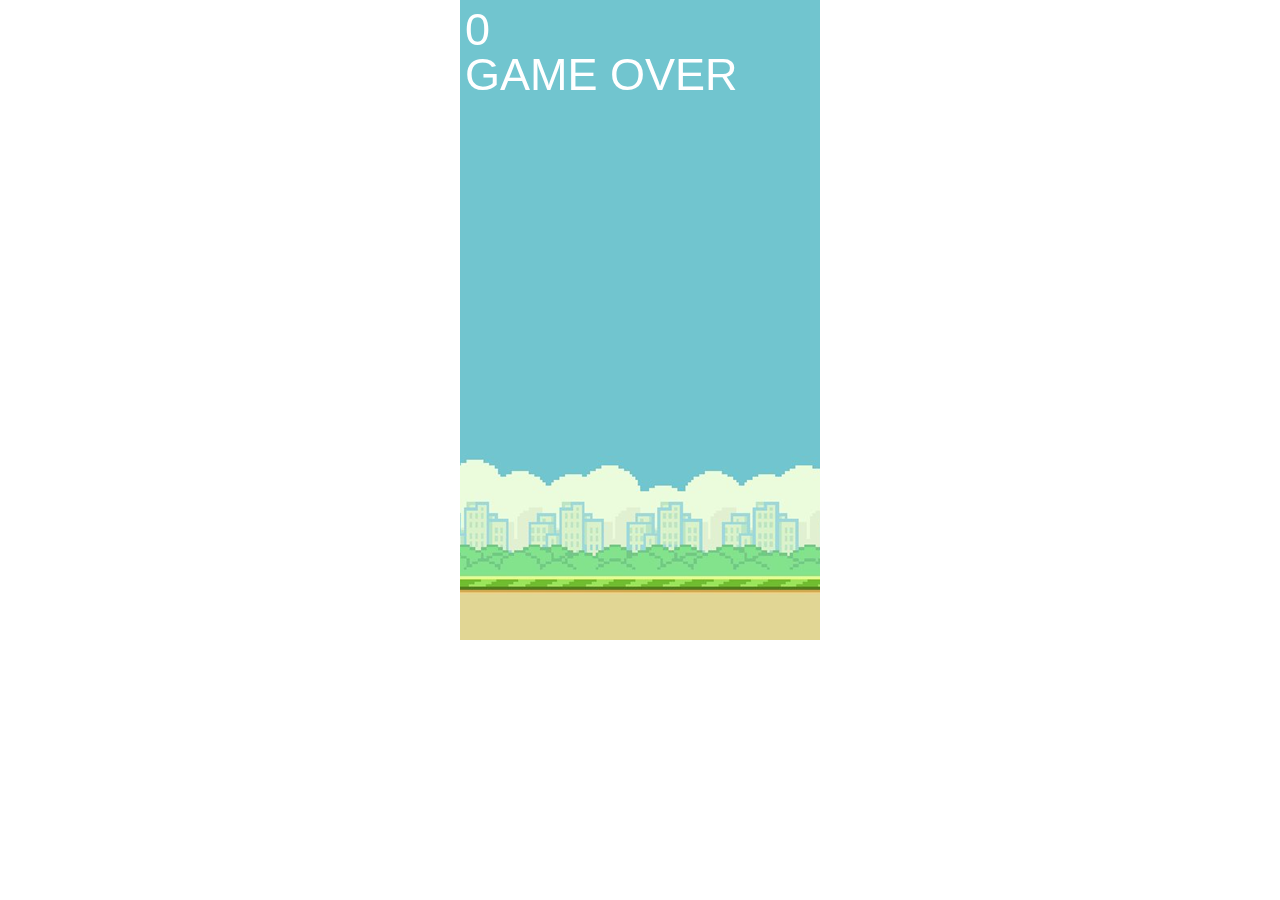
<file: index.html>
<!DOCTYPE html>
<html lang="en">
<head>
    <meta charset="UTF-8">
    <meta name="viewport" content="width=device-width, initial-scale=1.0">
    <title>Flappy Bird | JS</title>
    <link rel="stylesheet" href="index.css">
</head>
<body>
    <canvas id="main">

    </canvas>
    <script src="index.js"></script>
</body>
</html>
</file>
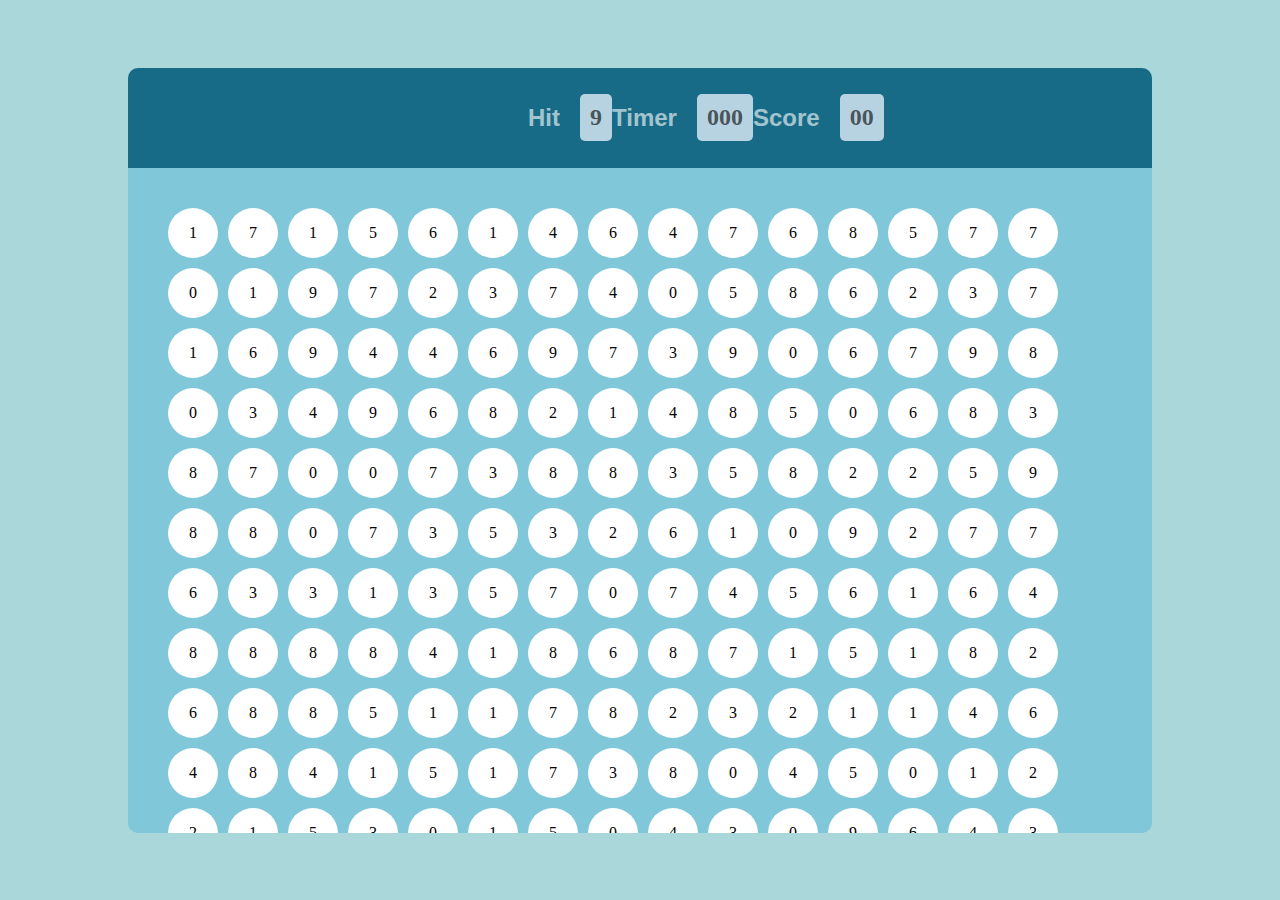
<file: Bubble Game/index.html>
<!DOCTYPE html>
<html lang="en" href="">
<head>
    <meta charset="UTF-8">
    <meta name="viewport" content="width=device-width, initial-scale=1.0">
    <title>Bubble Game | Js</title>
    <link rel="stylesheet" href="index.css">
</head>
<body>
    <div id="Container">
        <div id="main">
            <div id="top_part">
                <div class="box">
                    <h2>Hit</h2>
                    <div class="number">4</div>
                </div>
                <div class="box">
                    <h2>Timer</h2>
                    <div class="number">000</div>
                </div>
                <div class="box">
                    <h2>Score</h2>
                    <div class="number">00</div>
                </div>
            </div>
            <div id="bottom_part">
                    <!-- <div class="circle">4</div> -->
            </div>
        </div>
    </div>
    <script src="index.js"></script>
</body>
</html>
</file>
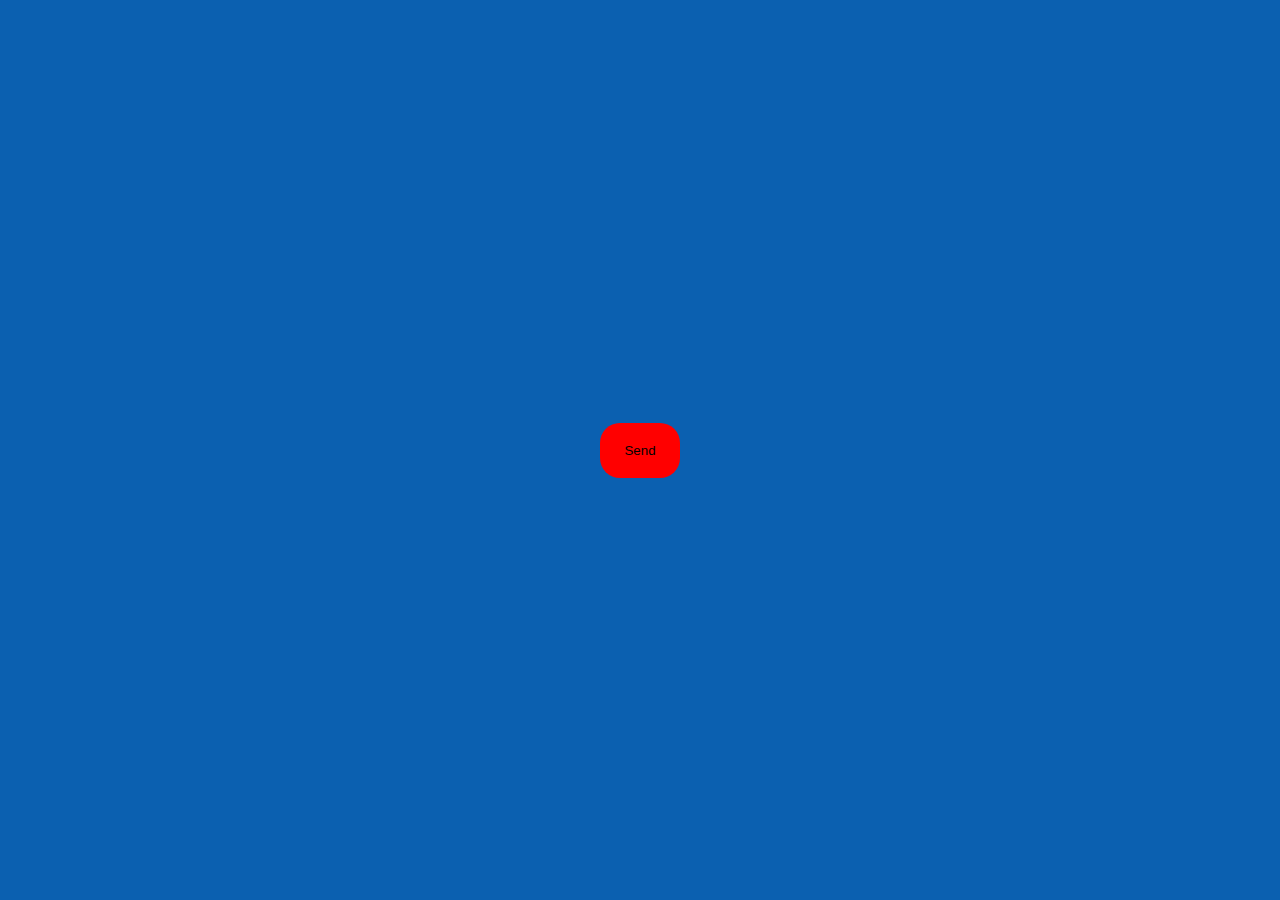
<file: Login /index.html>
<!DOCTYPE html>
<html lang="en">
<head>
    <meta charset="UTF-8">
    <meta name="viewport" content="width=device-width, initial-scale=1.0">
    <title>Document</title>
    <link rel="stylesheet" href="index.css">
</head>
<body>
    <div id="container">
        <!-- <div class="contact_container">
            <h1>Contact Us</h1>
            <div class="InputBox">
                <input type="text">
                <span>Email</span>
            </div>
            <div class="InputBox">
                <input type="text">
                <span>Message</span>
            </div>
            <button class="sendData" onclick="openPopUp()">Send</button>
        </div> -->
        <button class="sendData" onclick="openPopUp()">Send</button>
        <div id="Popup" class="Popup">
            <img src="green-tick-check-mark-icon-simple-style-vector-8375981.jpg" alt="">
            <h3>Thanku For Sending Us Mail</h3>
            <button class="Request" onclick="closePopUp()">Ok</button>
        </div>
    </div>
    <script src="index.js"></script>
</body>
</html>
</file>
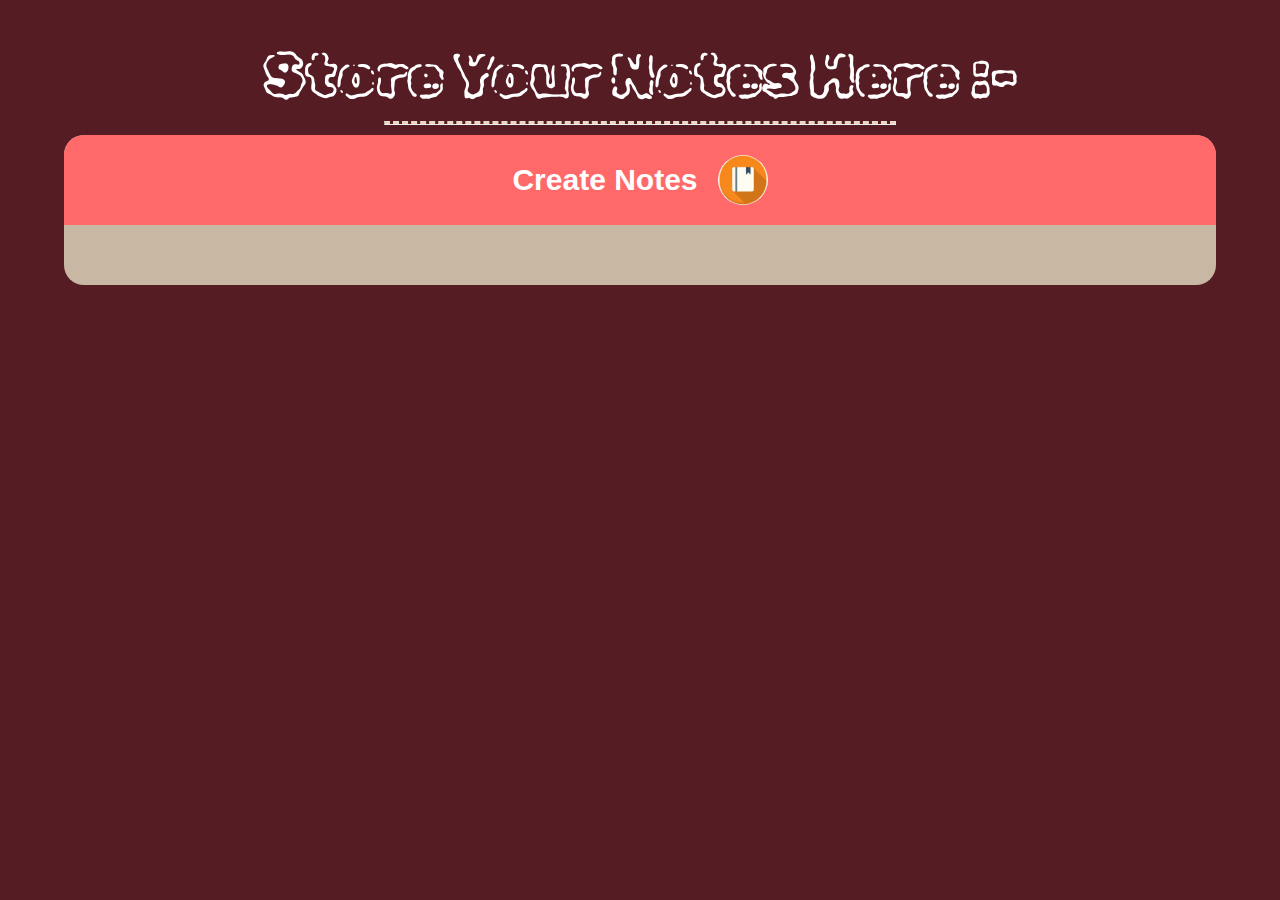
<file: Notes App/index.html>
<!DOCTYPE html>
<html lang="en">
<head>
    <meta charset="UTF-8">
    <meta name="viewport" content="width=device-width, initial-scale=1.0">
    <title>Document</title>
    <link rel="stylesheet" href="index.css">
</head>
<body>
    <div id="container">
        <h1>Store Your Notes Here :-</h1>
        <hr>
        <div id="main">
            <h2>Create Notes <img src="img/images.png" alt="" onclick="addNote()"> </h2>
            <div id="AddMore">
                
            </div>  
        </div>
    </div>
    <script src="index.js"></script>
</body>
</html>
</file>
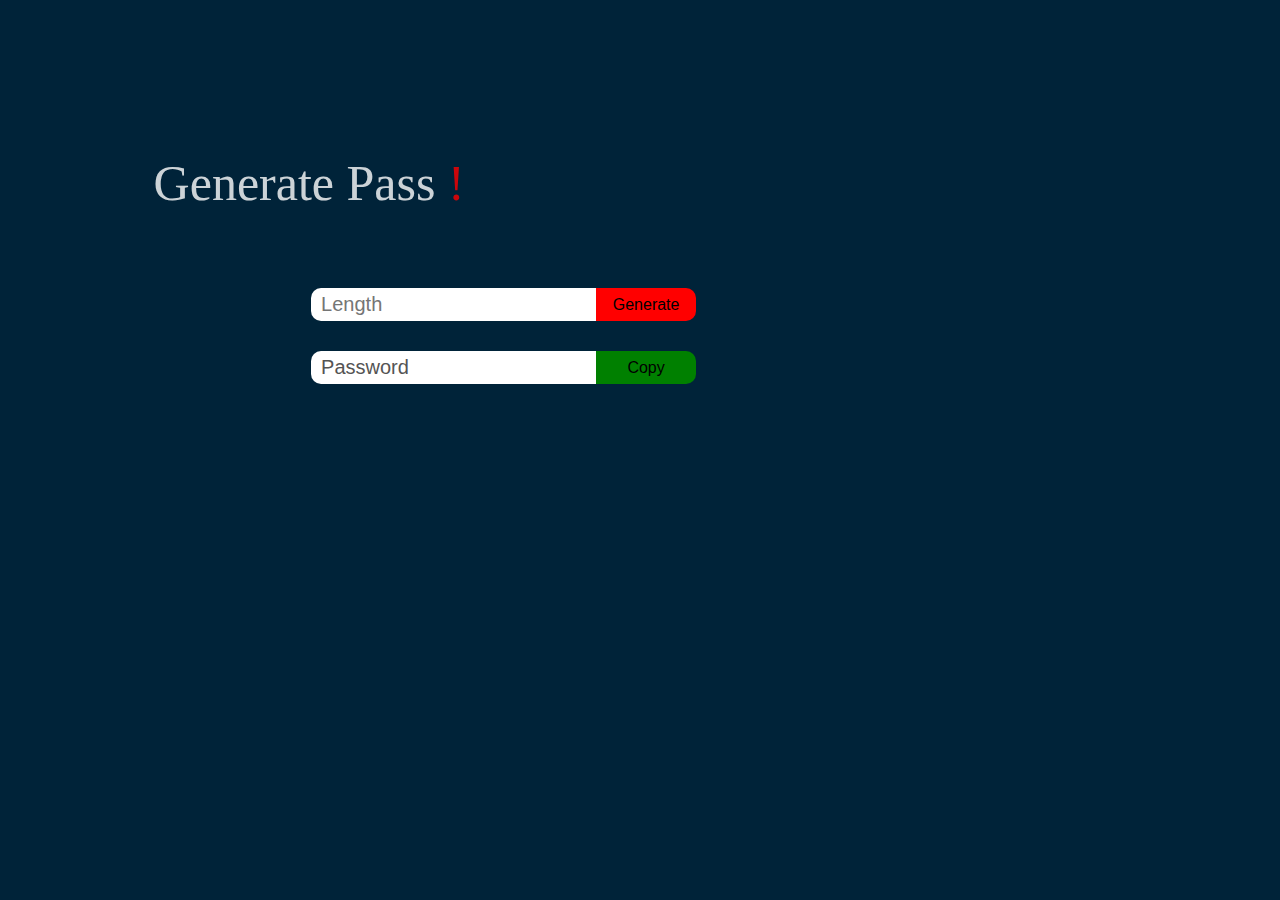
<file: Password Generator/index.html>
<!DOCTYPE html>
<html lang="en">
<head>
    <meta charset="UTF-8">
    <meta name="viewport" content="width=device-width, initial-scale=1.0">
    <title>Document</title>
    <link rel="stylesheet" href="index.css">
</head>
<body>
    <div id="container">
        <h2>Generate Pass <span>!</span></h2>
        <div id="generator_container">
            <div>
                <input type="number" minlength="8" id="len" maxlength="20" placeholder="Length">
                <button id="generate">Generate</button>
            </div>
            <div>
                <input type="text" placeholder="Password" disabled value="Password" id="value">
                <button id="copy">Copy</button>
            </div>
        </div>
    </div>
    <script src="index.js"></script>
</body>
</html>
</file>
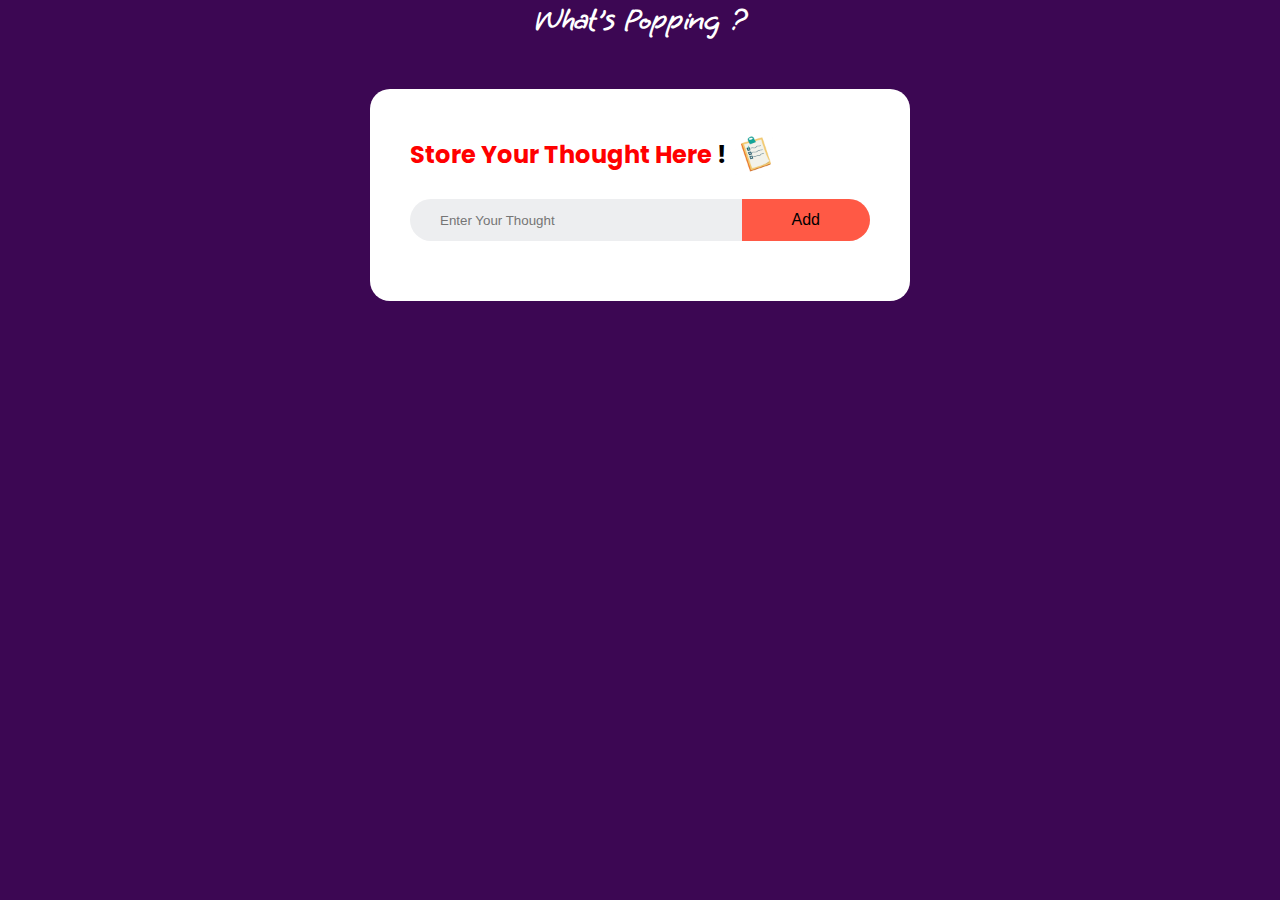
<file: To do List/index.html>
<!DOCTYPE html>
<html lang="en">
<head>
    <meta charset="UTF-8">
    <meta name="viewport" content="width=device-width, initial-scale=1.0">
    <title>Document</title>
    <link rel="stylesheet" href="index.css">
</head>
<body>
    <div id="container">
        <h1 id="heading-one">What's Popping <span>?</span></h1>
        <div id="to_do_Container">
            <h2 id="heading-two">Store Your Thought Here <span style="color:black;">!</span> <img src="img/list.jpg" alt=""></h2>
            <div id="input_part">
                <input type="text" id="value" placeholder="Enter Your Thought">
                <button id="add">Add</button>
            </div>
            <div class="list_Container">
                <ul id="list">
                </ul>
            </div>
        </div>
    </div>

    <script src="index.js">     
    </script>
</body>
</html>
</file>
<file: index.css>
*{
    padding: 0;
    margin: 0;
    box-sizing: border-box;
    list-style:none;
    text-decoration: none;
}

body{
    font-family: 'Lucida Sans', 'Lucida Sans Regular', 'Lucida Grande', 'Lucida Sans Unicode', Geneva, Verdana, sans-serif;
    text-align: center;

}

#main{
    background-image: url("./flappybirdbg.png");
}
</file>
<file: Bubble Game/index.css>
*{
    margin: 0;
    padding: 0;
    box-sizing: border-box;
}
#Container{
    width: 100%;
    height: 100vh;
    background-color :#AAD7D9;
    display: flex;
    justify-content: center;
    align-items: center;
}
#main{
    width: 80%;
    height: 85%;
    background-color: #7FC7D9;
    border-radius: 10px;
    overflow: hidden;
}
#top_part{
    width: 100%;
    height: 100px;
    display: flex;
    align-items: center;
    justify-content:space-evenly;
    padding: 0px 400px;
    background-color: #176B87;
}
#bottom_part{
    width: 100%;
    height: calc(100%-100px);
    display: flex;
    flex-wrap: wrap;
    padding: 40px;
    gap: 10px;
}
.box{
    display: flex;
    justify-content: center;
    align-items: center;
    gap: 20px;
}
.box h2{
    color:#fff;
    opacity: 0.6;
    font-weight: 700;
    font-family: 'Gill Sans', 'Gill Sans MT', Calibri, 'Trebuchet MS', sans-serif;

}
.number{
    color: rgba(0, 0, 0, 0.62);
    font-family: 'Times New Roman', Times, serif;
    font-weight: 700;
    font-size: 24px;
    padding: 10px;
    background-color: #eef5ffbf;
    border-radius: 5px;
}
.circle{
    width: 50px;
    height: 50px;
    border-radius: 50%;
    background-color: #fff;
    display: flex;
    justify-content: center;
    align-items: center;
}
.circle:hover{
    background-color:#7360DF ;
    cursor: pointer;
}
</file>
<file: Login /index.css>
*{
    margin: 0;
    padding: 0;
    box-sizing: border-box;

}

html,body{
    width: 100%;
    height: 100%;
}
#container{
    width: 100%;
    height: 100vh;
    position: relative;
    display: flex;
    justify-content: center;
    align-items: center;
    flex-direction: column;
    background-color: #0B60B0;

}
.contact_container{
    padding: 50px;
    display: flex;
    flex-direction: column;
    gap: 20px;
    background-color: #fff;
}
.contact_container h1{
    color: #666;
    text-transform: capitalize;
    align-items: center;
}
.InputBox{
    position: relative;
    width: 100%;
    resize: none;
    
}
.InputBox input{
    width: 100%;
    padding: 16px 0px;
    font-size: 16px;
    margin: 15px 0px;
    border: none;
    outline: none;
    border-bottom: 2px solid #333;
    resize: none;
}
.InputBox span{
    position: absolute;
    left: 0;
    padding: 5px 0;
    font-size: 16px;
    transition: 0.6s;
    color: #666;
}
.sendData{
    padding: 20px 10px;
    background-color:red ;
    text-transform: capitalize;
    outline: none;
    border: none;
    width: 80px;
    border-radius: 20px;
}
.Popup img{
    width: 200px;
    height: 200px;
    background-size: cover;
    border-radius:80% ;
    margin-top: -100px;
    box-shadow: 0px 2px 5px (0,0,0,0.2);
}
.Popup{
 padding: 30px;
 background-color: #fff;
 width: 400px;
 position: absolute;
 top: 0%;
 left: 50%;
 transform: translate(-50%,-50%) scale(0.1);
 display: flex;
 align-items: center;
 flex-direction: column;
 justify-content: space-between;
 gap: 20px;
 border-radius: 20px;
 visibility: hidden;
 transition: top 0.4s,transform 0.4s;
}
.showPopup{
    top: 50%;
    visibility:visible ;
    transform: translate(-50%,-50%) scale(1);
}


.Request{
    background-color: #00B01D;
    width: 100%;
    padding: 10px;
    font-size: 18px;
    resize: none;
    outline: none;
    border: none;
    color: #fff;
    font-weight: 800;
}
</file>
<file: Notes App/index.css>
@import url('https://fonts.googleapis.com/css2?family=Rubik+Burned&display=swap');
*{
    margin: 0;
    padding: 0;
    box-sizing: border-box;
}
body{
    width: 100%;
    height: 100%;
}
div#container{
    background-color: #561C24;
    width: 100%;
    min-height: 100vh;
}
div#container h1{
    color: white;
    text-align: center;
    font-size: 60px;
    padding-top: 40px;
    font-family: "Rubik Burned", system-ui;
    font-weight: 400;
    font-style: normal;
}
hr{
    width: 40%;
    margin: 10px auto;
    border-top: 3px dashed #E8D8C4;
    color: #561C24;
    font-family: "Rubik Burned", system-ui;

}
#main{
    width: 90%;
    min-height: 80%;
    margin: auto;
    background-color: #C7B7A3;
    border-radius: 20px;
    overflow: hidden;
}
#main h2{
    color: #fff;
    padding: 20px;
    background-color: #FF6969;
    font-size: 30px;
    display: flex;
    gap: 20px;
    align-items: center;
    justify-content: center;
    font-family: 'Lucida Sans', 'Lucida Sans Regular', 'Lucida Grande', 'Lucida Sans Unicode', Geneva, Verdana, sans-serif;
}
#main h2 img{
    width: 50px;
    border-radius: 60px;
    background-color: #FF6969;
}
#AddMore{
    margin-top: 20px;
    width: 100%;
    display: flex;
    gap :40px;
    flex-wrap: wrap;
    margin: 30px 80px;
}
div.card{
    min-height: 150px;
    font-family: 'Franklin Gothic Medium', 'Arial Narrow', Arial, sans-serif;
    width: 500px;
    background-color: #ff696983;
    position: relative;
    word-break: break-all;
    overflow: hidden;
}
/* h3.heading
{
    padding: 30px 20px;
    background-color: #561C24;
    min-height: 50px;
    text-align: center;
    text-transform: capitalize;
    word-break: break-all;
    outline: none;
    opacity: 0.7;
    overflow: hidden;
} */
.card p{
    position: relative;
    color: white;
    padding: 30px;
    word-spacing: 2px;
    letter-spacing: 1px;
    font-size: 18px;
    outline: none;
}
.btn-container{
    position: absolute;
    bottom: 0;
    right: 0;
    padding: 10px;
    white-space: none;
}
.btn-container button{
    width: 80px;
    outline: none;
    border: none;
    color: white;
    background-color: #561C24;
    font-size: 15px;
    text-transform: capitalize;
    border-radius: 10px;
    padding: 10px;
}
</file>
<file: Password Generator/index.css>
*{
    margin: 0;
    padding: 0;
    box-sizing: border-box;
}
body{
    background: #002339;
    color: #fff;
}
#container
{
    margin: 12%;
    width: 90%;
    max-width: 700px;
}
#container h2{
    font-size: 50px;
    opacity: 0.8;
    font-weight: 500;
}
#container h2 span{
    color: red;

}
#generator_container{
    width: 100%;
    margin-top: 50px;
    margin-bottom: 30px;
    color: #333;
    display: flex;
    flex-direction: column;
    align-items: center;
    justify-content: space-between;
    padding: 26px 20px;
    border-radius: 10px;
    gap: 30px;
    vertical-align: middle;
}
#generator_container div{
    display: flex;
    align-items: center;
}
input{  
    border: none;
    background-color: #fff;
    outline: 0;
    font-size: 20px;
    padding: 5px 10px;
    border-radius:10px 0px 0px 10px ;
}
button{
    border: none;
    width: 100px;
    height: 100%;
    padding: 7px;
    padding-top: 8px;
    font-size:16px ;
    border-radius: 0px 10px 10px 0px;
}
#generate{
    background-color: red;
}
#copy{
    background-color: green;
}
</file>
<file: To do List/index.css>
@import url('https://fonts.googleapis.com/css2?family=Grape+Nuts&family=Poppins:ital,wght@0,100;0,200;0,300;0,400;0,500;0,600;0,700;0,800;0,900;1,100;1,200;1,300;1,400;1,500;1,600;1,700;1,800;1,900&family=Roboto:ital,wght@0,100;0,300;0,400;0,500;0,700;0,900;1,100;1,300;1,400;1,500;1,700;1,900&display=swap');

    /* font-family: "Grape Nuts", cursive;

    font-family: "Poppins", sans-serif;

    font-family: "Roboto", sans-serif; */


      
*{
    margin: 0;
    padding: 0;
    box-sizing: border-box;
}
#container{
    width: 100%;
    min-height: 100vh ;
    display: flex;
    flex-direction: column;
    align-items: center; 
    /* justify-content: center; */
     background-color: #3C0753;
}
#to_do_Container{
    width: 100%;
    max-width: 540px;
    margin: 50px;
    border-radius: 20px;
    background-color: #fff;
    padding: 40px;
} 
#heading-one{
    color: white;
    font-family: "Grape Nuts", cursive;
}
#heading-two{
    display: flex;
    align-items: center;
    font-family: "Poppins", sans-serif;
    color: red;
    margin-bottom: 20px;
    gap: 5px;
}
#heading-two img{
    width: 50px;
    height: 50px;
    object-fit: cover;
}
#input_part{
    width: 100%;
    display: flex;
    justify-content: center;
    align-items: center;
    background-color: #edeef0;
    border-radius: 40px;
    padding-left: 20px;
    margin-bottom: 20px;
}
#value{
    flex:1;
    border: none;
    outline: none;
    padding:10px;
    font-weight: 24px;
    background: transparent;
}
#add{
    border:none;
    outline:none;
    padding:12px 50px;
    background: #ff5945;
    font-size: 16px;
    border-radius: 0px 40px 40px 0px;
    cursor: pointer;
}
.list_Container{
    margin-left: 40px;
}
.list_Container ul li{
width: 100%;
list-style: none;
font-size: 17px;
font-family: "Roboto", sans-serif; 
padding: 12px 8px 12px 8px;
user-select: none;
display: flex;
justify-content: space-between;
}
#list li span{
    margin: 3px;
}
span img{
    width: 24px;
    height: 24px;
}
span:hover{
    scale: 1.2;
}
.list_Container ul li::before{
content: '';
position: absolute;
height: 25px;
width: 25px;
border-radius: 50%;
background-image: url(img/unchk.jpg);
background-repeat: no-repeat;
background-size: cover;
left: 38%;
}
.list_Container ul li.checked::before{
    color:red;
    background-image: url(img/chk.jpg);
}
</file>
